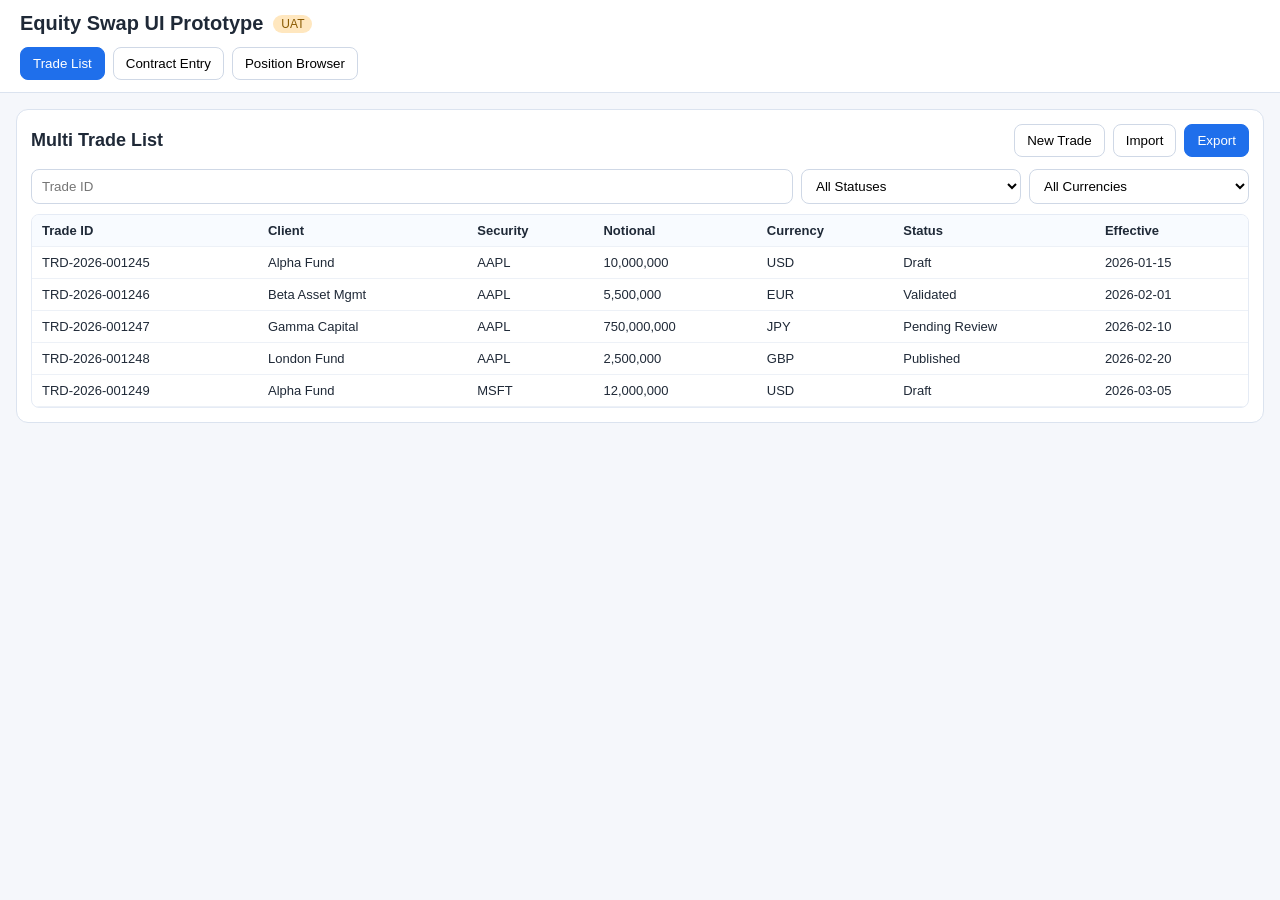
<file: overall-swaps/ui-mockups/static/index.html>
<!doctype html>
<html lang="en">
<head>
  <meta charset="UTF-8" />
  <meta name="viewport" content="width=device-width, initial-scale=1.0" />
  <title>Equity Swap - Static UI Prototype</title>
  <link rel="stylesheet" href="./styles.css" />
</head>
<body>
  <header class="topbar">
    <div class="title-wrap">
      <h1>Equity Swap UI Prototype</h1>
      <span class="env">UAT</span>
    </div>
    <nav class="main-tabs">
      <button class="tab-btn active" data-view="tradeList">Trade List</button>
      <button class="tab-btn" data-view="contractEntry">Contract Entry</button>
      <button class="tab-btn" data-view="positionBrowser">Position Browser</button>
    </nav>
  </header>

  <main class="page">
    <section id="tradeList" class="view active">
      <div class="card">
        <div class="card-header">
          <h2>Multi Trade List</h2>
          <div class="actions">
            <button class="btn">New Trade</button>
            <button class="btn">Import</button>
            <button class="btn primary">Export</button>
          </div>
        </div>
        <div class="filters">
          <input id="tradeIdFilter" placeholder="Trade ID" />
          <select id="tradeStatusFilter">
            <option value="">All Statuses</option>
            <option>Draft</option>
            <option>Validated</option>
            <option>Published</option>
            <option>Pending Review</option>
          </select>
          <select id="tradeCurrencyFilter">
            <option value="">All Currencies</option>
            <option>USD</option>
            <option>EUR</option>
            <option>JPY</option>
            <option>GBP</option>
          </select>
        </div>
        <div class="table-wrap">
          <table>
            <thead>
              <tr>
                <th>Trade ID</th>
                <th>Client</th>
                <th>Security</th>
                <th>Notional</th>
                <th>Currency</th>
                <th>Status</th>
                <th>Effective</th>
              </tr>
            </thead>
            <tbody id="tradeTableBody"></tbody>
          </table>
        </div>
      </div>
    </section>

    <section id="contractEntry" class="view">
      <div class="grid-two">
        <div class="card">
          <h2>Contract Entry - Economic Terms</h2>
          <div class="kv-grid">
            <label>Product ID<input value="PRD-EQSWAP-MULTI-001" /></label>
            <label>Version<input value="3" /></label>
            <label>Effective Date<input type="date" value="2026-03-02" /></label>
            <label>Termination Date<input type="date" value="2027-03-02" /></label>
          </div>
          <h3>Payout Pairing</h3>
          <div class="table-wrap">
            <table>
              <thead>
                <tr>
                  <th>Leg Pair</th>
                  <th>Payout Type</th>
                  <th>Currency</th>
                  <th>FX Rule</th>
                  <th>Next Calc Start</th>
                  <th>Next Calc End</th>
                  <th>Next Payment</th>
                </tr>
              </thead>
              <tbody>
                <tr><td>LP-EUR-001</td><td>PerformancePayout</td><td>EUR</td><td>FX-EUR-USD</td><td>2026-04-01</td><td>2026-04-30</td><td>2026-05-02</td></tr>
                <tr><td>LP-EUR-001</td><td>InterestRatePayout</td><td>EUR</td><td>FX-EUR-USD</td><td>2026-04-01</td><td>2026-04-30</td><td>2026-05-02</td></tr>
                <tr><td>LP-JPY-001</td><td>PerformancePayout</td><td>JPY</td><td>FX-JPY-USD</td><td>2026-04-01</td><td>2026-04-30</td><td>2026-05-02</td></tr>
                <tr><td>LP-JPY-001</td><td>InterestRatePayout</td><td>JPY</td><td>FX-JPY-USD</td><td>2026-04-01</td><td>2026-04-30</td><td>2026-05-02</td></tr>
              </tbody>
            </table>
          </div>
          <div class="note">Total Return / Dividend Return Terms belong under <code>PerformancePayout.returnTerms</code>.</div>
        </div>

        <div class="card side">
          <h3>General / Legal / Collateral</h3>
          <p><strong>General</strong><br/>Day Count: ACT_360<br/>Business Day Convention: MODIFIED_FOLLOWING</p>
          <p><strong>Legal</strong><br/>ISDA 2002, Governing Law: New York, Jurisdiction: US</p>
          <p><strong>Collateral</strong><br/>CSA ID: CSA-GB-HF-001<br/>Margin: Initial + Variation<br/>Eligible: Cash, Gov Bonds</p>
          <button class="btn primary full">Validate Terms</button>
        </div>
      </div>
    </section>

    <section id="positionBrowser" class="view">
      <div class="grid-two">
        <div class="card">
          <h2>Position List</h2>
          <div class="table-wrap">
            <table>
              <thead>
                <tr>
                  <th>Position Key</th>
                  <th>Security</th>
                  <th>Client</th>
                  <th>Net Qty</th>
                  <th>MTM</th>
                </tr>
              </thead>
              <tbody>
                <tr class="selected"><td>ACC1_BOOK1_AAPL_LONG</td><td>AAPL</td><td>Alpha Fund</td><td>150,000</td><td>$21.45M</td></tr>
                <tr><td>ACC2_BOOK4_AAPL_LONG</td><td>AAPL</td><td>Beta Asset Mgmt</td><td>50,000</td><td>$7.15M</td></tr>
                <tr><td>ACC7_BOOK2_AAPL_LONG</td><td>AAPL</td><td>Gamma Capital</td><td>75,000</td><td>$10.72M</td></tr>
              </tbody>
            </table>
          </div>
        </div>

        <div class="card">
          <h2>Lots (Contributors)</h2>
          <div class="chips">
            <span class="chip">Trade: TRD-2026-001245</span>
            <span class="chip">Product: PRD-EQSWAP-MULTI-001</span>
            <span class="chip">Contract: CTR-2026-0451</span>
          </div>
          <div class="table-wrap">
            <table>
              <thead>
                <tr>
                  <th>Lot ID</th>
                  <th>Trade ID</th>
                  <th>Exec Date</th>
                  <th>Settlement Date</th>
                  <th>Effective Qty</th>
                  <th>Settled Qty</th>
                  <th>Status</th>
                </tr>
              </thead>
              <tbody>
                <tr><td>LOT-1245-001</td><td>TRD-2026-001245</td><td>2026-01-15</td><td>2026-01-17</td><td>5,000</td><td>5,000</td><td>Settled</td></tr>
                <tr><td>LOT-1245-002</td><td>TRD-2026-001245</td><td>2026-02-15</td><td>2026-02-17</td><td>10,000</td><td>0</td><td>Open</td></tr>
                <tr><td>LOT-1245-003</td><td>TRD-2026-001245</td><td>2026-03-01</td><td>2026-03-03</td><td>3,000</td><td>3,000</td><td>Settled</td></tr>
              </tbody>
            </table>
          </div>
          <div class="footer-kpis">
            <span>Total Effective Qty: <strong>18,000</strong></span>
            <span>Total Settled Qty: <strong>8,000</strong></span>
            <span>Weighted Avg Price: <strong>151.03</strong></span>
          </div>
        </div>
      </div>
    </section>
  </main>

  <script src="./app.js"></script>
</body>
</html>
</file>
<file: overall-swaps/ui-mockups/static/styles.css>
* { box-sizing: border-box; }
body {
  margin: 0;
  font-family: Inter, -apple-system, Segoe UI, Roboto, sans-serif;
  background: #f5f7fb;
  color: #1f2937;
}
.topbar {
  background: #fff;
  border-bottom: 1px solid #dbe3ef;
  padding: 12px 20px;
  position: sticky;
  top: 0;
  z-index: 10;
}
.title-wrap { display: flex; align-items: center; gap: 10px; }
h1 { margin: 0; font-size: 20px; }
.env {
  background: #ffe7bf;
  color: #8a5a00;
  font-size: 12px;
  border-radius: 12px;
  padding: 2px 8px;
}
.main-tabs { margin-top: 12px; display: flex; gap: 8px; }
.tab-btn {
  border: 1px solid #cfd8e6;
  background: #fff;
  border-radius: 8px;
  padding: 8px 12px;
  cursor: pointer;
}
.tab-btn.active { background: #1f6feb; color: #fff; border-color: #1f6feb; }

.page { padding: 16px; }
.view { display: none; }
.view.active { display: block; }

.card {
  background: #fff;
  border: 1px solid #dbe3ef;
  border-radius: 12px;
  padding: 14px;
  margin-bottom: 14px;
}
.card-header {
  display: flex;
  justify-content: space-between;
  align-items: center;
  margin-bottom: 12px;
}
h2 { margin: 0; font-size: 18px; }
h3 { margin: 0 0 10px; font-size: 15px; }

.filters { display: grid; grid-template-columns: 1fr 220px 220px; gap: 8px; margin-bottom: 10px; }
input, select {
  width: 100%;
  border: 1px solid #cfd8e6;
  border-radius: 8px;
  padding: 8px 10px;
  background: #fff;
}

.table-wrap { overflow: auto; border: 1px solid #e5ebf5; border-radius: 8px; }
table { width: 100%; border-collapse: collapse; min-width: 780px; }
th, td { border-bottom: 1px solid #edf1f7; padding: 8px 10px; text-align: left; font-size: 13px; white-space: nowrap; }
th { background: #f8fbff; position: sticky; top: 0; }
tr.selected td { background: #eaf3ff; }

.actions { display: flex; gap: 8px; }
.btn {
  border: 1px solid #cfd8e6;
  background: #fff;
  border-radius: 8px;
  padding: 8px 12px;
  cursor: pointer;
}
.btn.primary { background: #1f6feb; color: #fff; border-color: #1f6feb; }
.btn.full { width: 100%; }

.grid-two { display: grid; grid-template-columns: 2fr 1fr; gap: 14px; }
.kv-grid { display: grid; grid-template-columns: 1fr 1fr; gap: 8px; margin-bottom: 12px; }
.note {
  margin-top: 10px;
  background: #f3f8ff;
  border: 1px solid #cfe1ff;
  padding: 8px 10px;
  border-radius: 8px;
  font-size: 13px;
}

.chips { display: flex; flex-wrap: wrap; gap: 8px; margin: 10px 0; }
.chip { background: #eef4ff; color: #1d4ed8; padding: 5px 8px; border-radius: 999px; font-size: 12px; }
.footer-kpis { display: flex; gap: 14px; margin-top: 10px; font-size: 13px; }

@media (max-width: 1100px) {
  .grid-two { grid-template-columns: 1fr; }
  .filters { grid-template-columns: 1fr; }
  .kv-grid { grid-template-columns: 1fr; }
}
</file>
